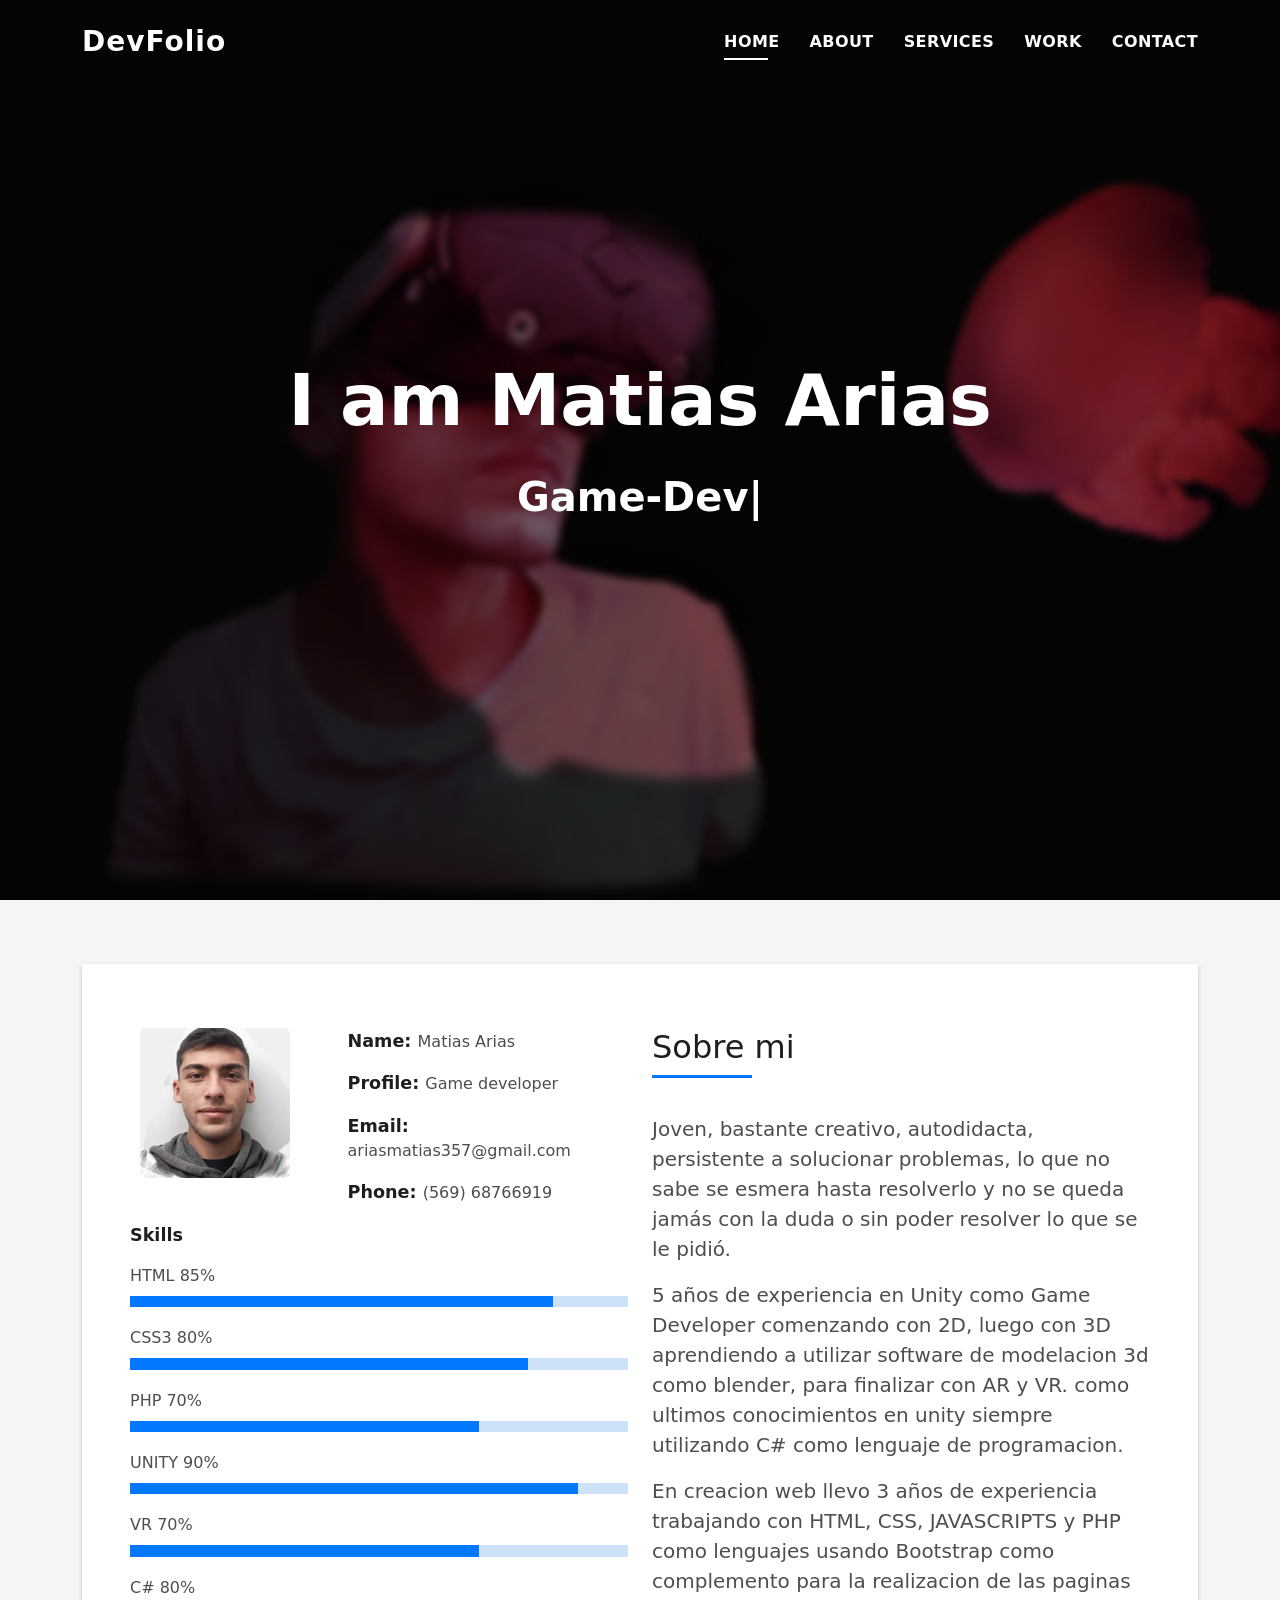
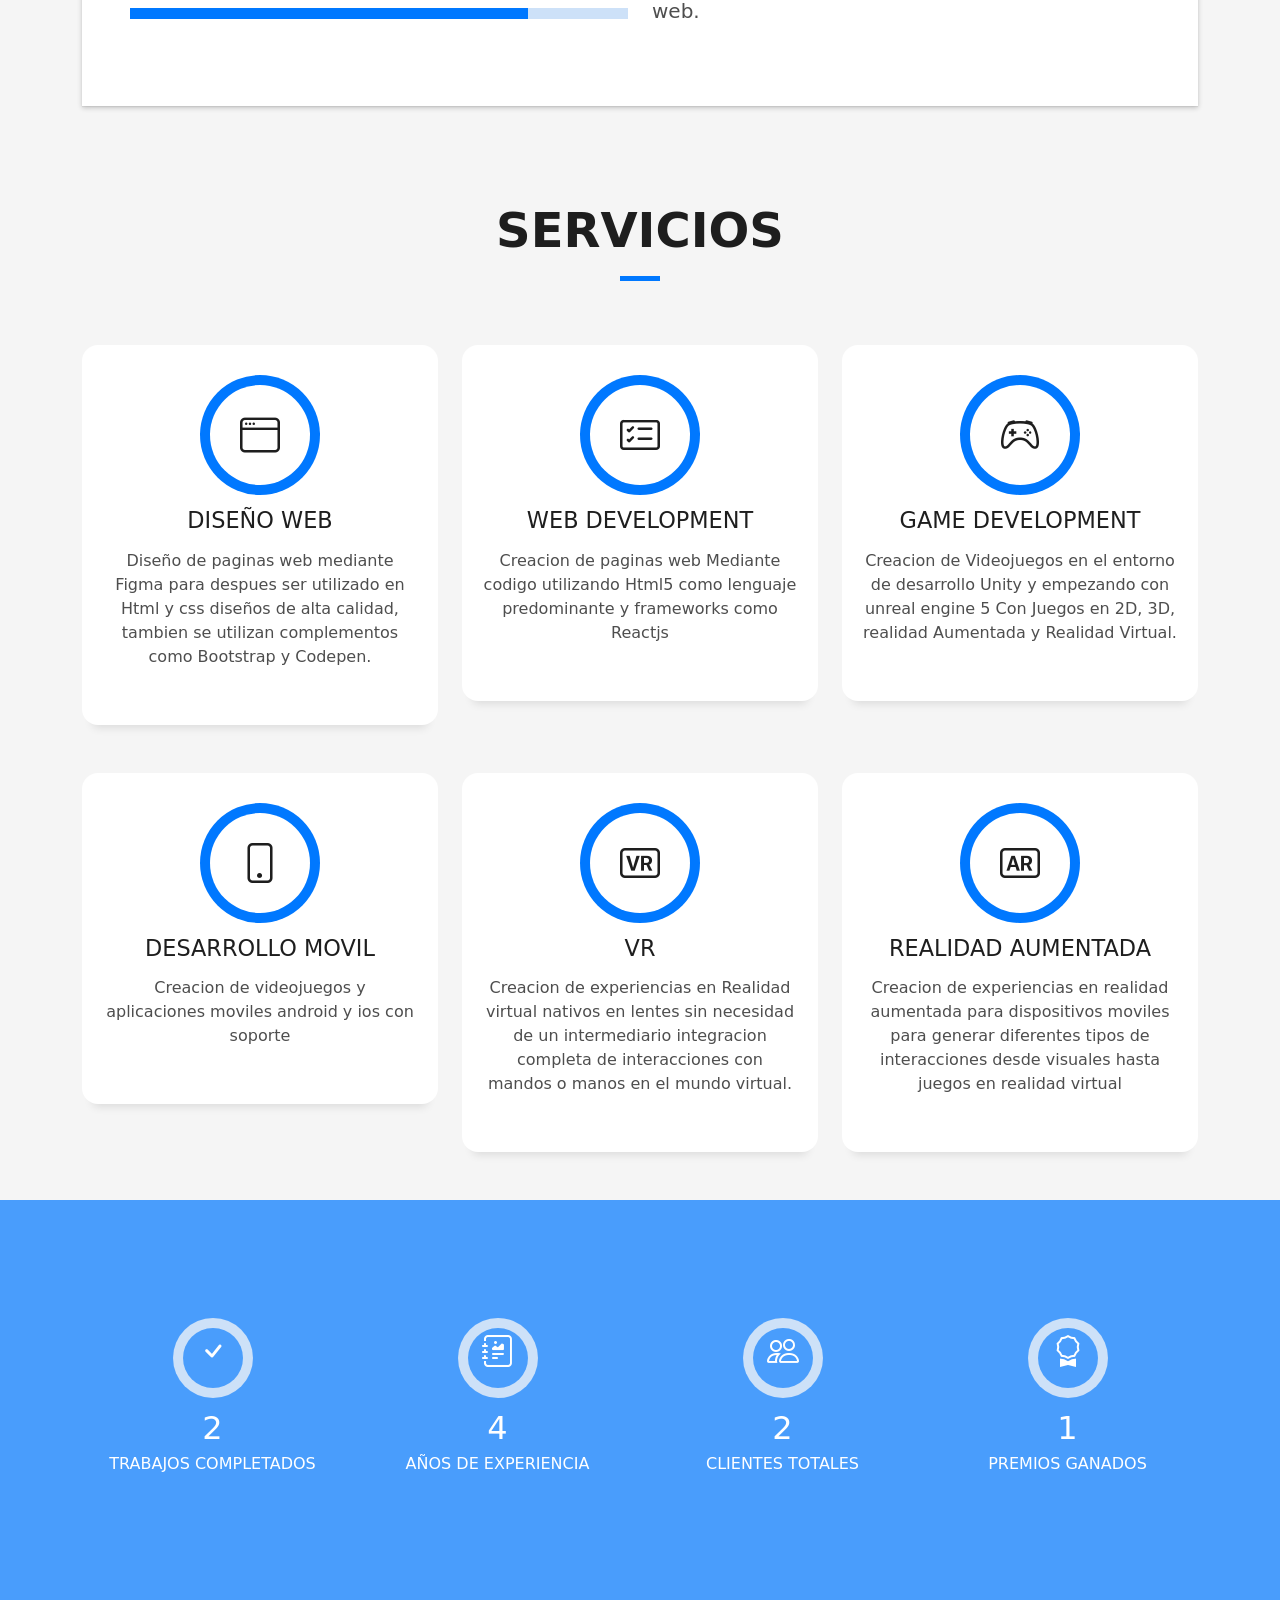
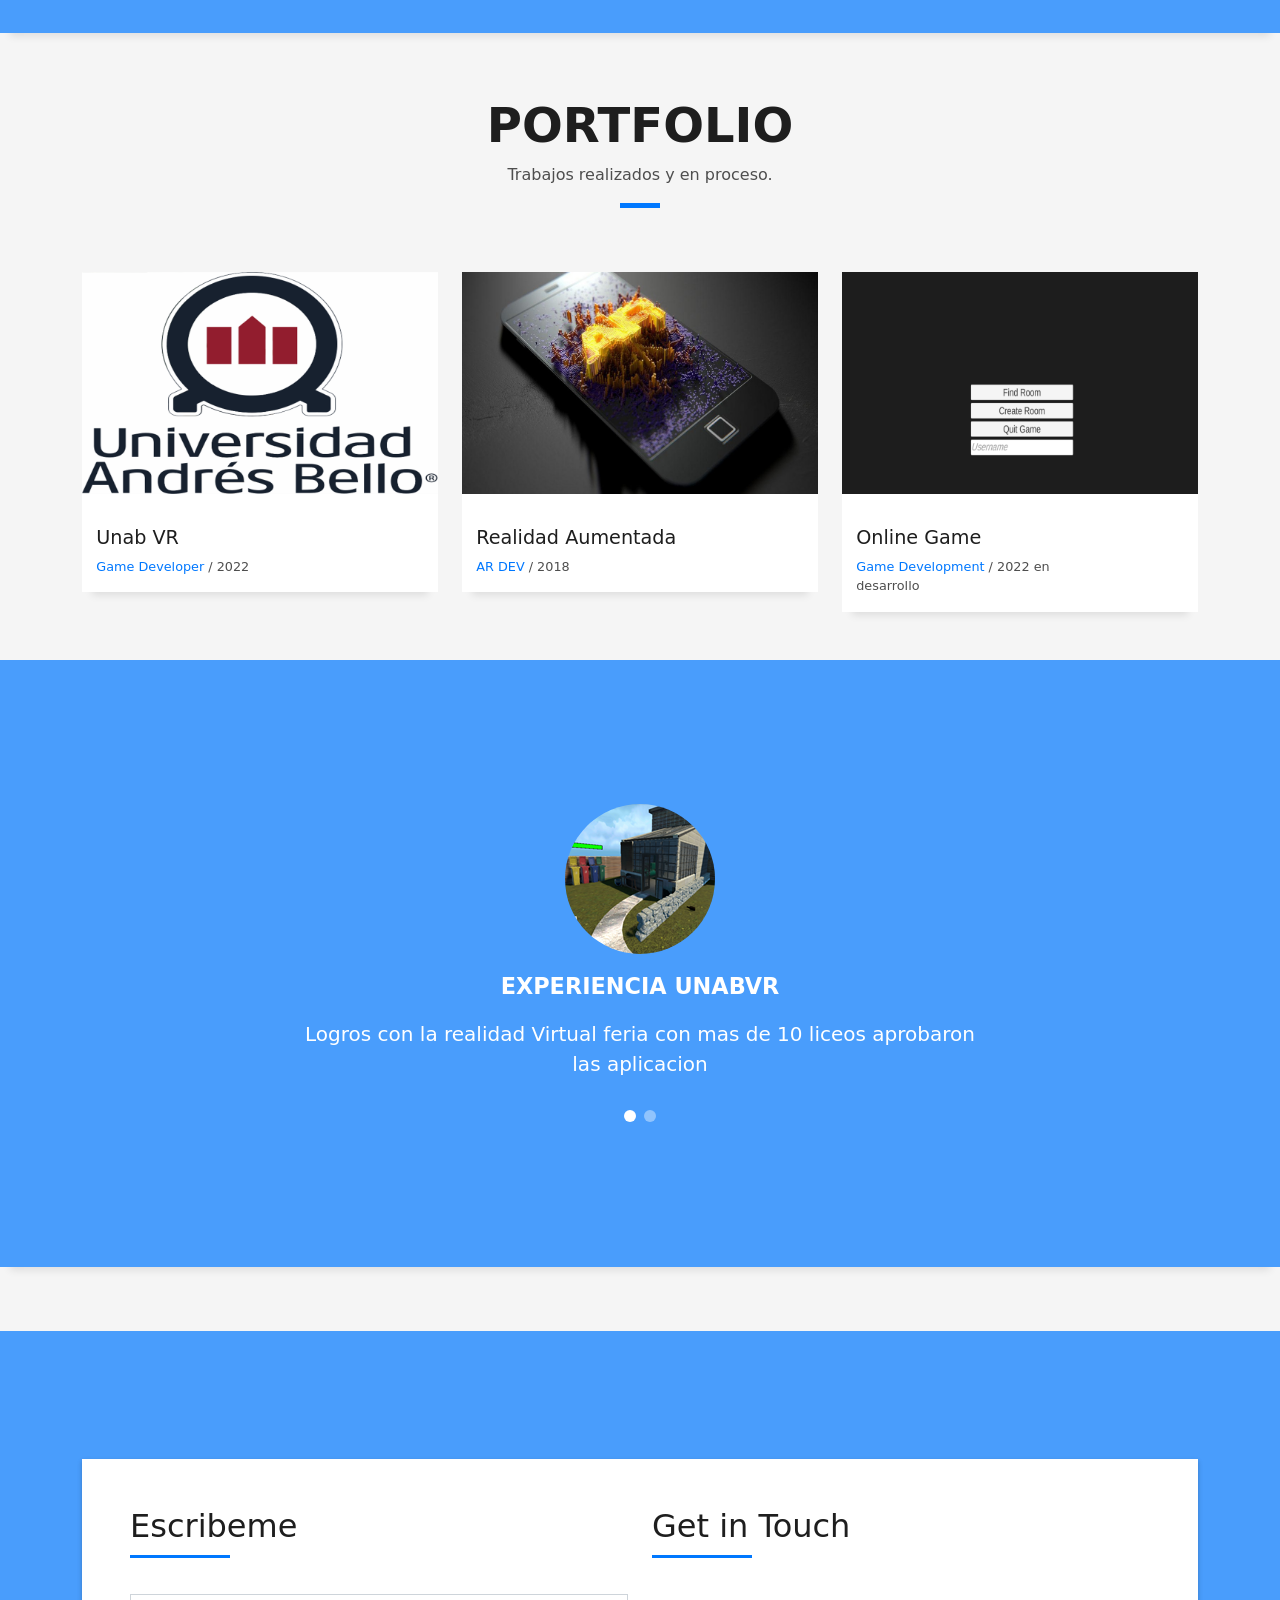
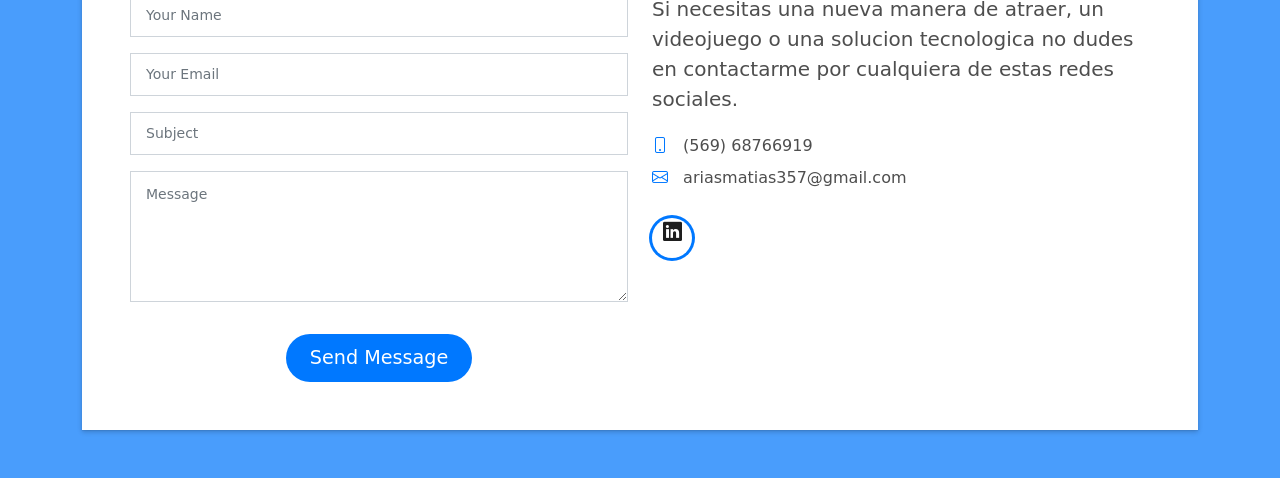
<file: index.html>
<!DOCTYPE html>
<html lang="en">

<head>
  <meta charset="utf-8">
  <meta content="width=device-width, initial-scale=1.0" name="viewport">

  <title>Matias Arias portafolio</title>
  <meta content="" name="description">
  <meta content="" name="keywords">

  <!-- Favicons -->
  <link href="assets/img/aumentada.png" rel="icon">
  <link href="assets/img/" rel="apple-touch-icon">

  <!-- Vendor CSS Files -->
  <link href="assets/vendor/bootstrap/css/bootstrap.min.css" rel="stylesheet">
  <link href="assets/vendor/bootstrap-icons/bootstrap-icons.css" rel="stylesheet">
  <link href="assets/vendor/glightbox/css/glightbox.min.css" rel="stylesheet">
  <link href="assets/vendor/swiper/swiper-bundle.min.css" rel="stylesheet">

  <!-- Template Main CSS File -->
  <link href="assets/css/style.css" rel="stylesheet">


</head>

<body>

  <!-- ======= Header ======= -->
  <header id="header" class="fixed-top">
    <div class="container d-flex align-items-center justify-content-between">

      <h1 class="logo"><a href="index.html">DevFolio</a></h1>
      <!-- Uncomment below if you prefer to use an image logo -->
      <!-- <a href="index.html" class="logo"><img src="assets/img/logo.png" alt="" class="img-fluid"></a>-->

      <nav id="navbar" class="navbar">
        <ul>
          <li><a class="nav-link scrollto active" href="#hero">Home</a></li>
          <li><a class="nav-link scrollto" href="#about">About</a></li>
          <li><a class="nav-link scrollto" href="#services">Services</a></li>
          <li><a class="nav-link scrollto " href="#work">Work</a></li>
          <li><a class="nav-link scrollto" href="#contact">Contact</a></li>
        </ul>
        <i class="bi bi-list mobile-nav-toggle"></i>
      </nav><!-- .navbar -->

    </div>
  </header><!-- End Header -->

  <!-- ======= Hero Section ======= -->
  <div id="hero" class="hero route bg-image" style="background-image: url(assets/img/Fondo.jpg)">
    <div class="overlay-itro"></div>
    <div class="hero-content display-table">
      <div class="table-cell">
        <div class="container">
          <!--<p class="display-6 color-d">Hello, world!</p>-->
          <h1 class="hero-title mb-4">I am Matias Arias</h1>
          <p class="hero-subtitle"><span class="typed" data-typed-items="Game-Dev, Freelancer, Web-Desing, VR-Dev"></span></p>
          <!-- <p class="pt-3"><a class="btn btn-primary btn js-scroll px-4" href="#about" role="button">Learn More</a></p> -->
        </div>
      </div>
    </div>
  </div><!-- End Hero Section -->

  <main id="main">

    <!-- ======= About Section ======= -->
    <section id="about" class="about-mf sect-pt4 route">
      <div class="container">
        <div class="row">
          <div class="col-sm-12">
            <div class="box-shadow-full">
              <div class="row">
                <div class="col-md-6">
                  <div class="row">
                    <div class="col-sm-6 col-md-5">
                      <div class="about-img">
                        <img src="assets/img/imagen.png" class="img-fluid rounded b-shadow-a" alt="">
                      </div>
                    </div>
                    <div class="col-sm-6 col-md-7">
                      <div class="about-info">
                        <p><span class="title-s">Name: </span> <span>Matias Arias</span></p>
                        <p><span class="title-s">Profile: </span> <span>Game developer</span></p>
                        <p><span class="title-s">Email: </span> <span>ariasmatias357@gmail.com</span></p>
                        <p><span class="title-s">Phone: </span> <span>(569) 68766919</span></p>
                      </div>
                    </div>
                  </div>
                  <div class="skill-mf">
                    <p class="title-s">Skills</p>
                    <span>HTML</span> <span class="pull-right">85%</span>
                    <div class="progress">
                      <div class="progress-bar" role="progressbar" style="width: 85%;" aria-valuenow="85" aria-valuemin="0" aria-valuemax="100"></div>
                    </div>
                    <span>CSS3</span> <span class="pull-right">80%</span>
                    <div class="progress">
                      <div class="progress-bar" role="progressbar" style="width: 80%" aria-valuenow="75" aria-valuemin="0" aria-valuemax="100"></div>
                    </div>
                    <span>PHP</span> <span class="pull-right">70%</span>
                    <div class="progress">
                      <div class="progress-bar" role="progressbar" style="width: 70%" aria-valuenow="50" aria-valuemin="0" aria-valuemax="100"></div>
                    </div>
                    <span>UNITY</span> <span class="pull-right">90%</span>
                    <div class="progress">
                      <div class="progress-bar" role="progressbar" style="width: 90%" aria-valuenow="90" aria-valuemin="0" aria-valuemax="100"></div>
                    </div>
                    <span>VR</span> <span class="pull-right">70%</span>
                    <div class="progress">
                      <div class="progress-bar" role="progressbar" style="width: 70%" aria-valuenow="90" aria-valuemin="0" aria-valuemax="100"></div>
                    </div>
                    <span>C#</span> <span class="pull-right">80%</span>
                    <div class="progress">
                      <div class="progress-bar" role="progressbar" style="width: 80%" aria-valuenow="90" aria-valuemin="0" aria-valuemax="100"></div>
                    </div>
                  </div>
                </div>
                <div class="col-md-6">
                  <div class="about-me pt-4 pt-md-0">
                    <div class="title-box-2">
                      <h5 class="title-left">
                        Sobre mi
                      </h5>
                    </div>
                    <p class="lead">
                      Joven, bastante creativo, autodidacta, persistente a solucionar problemas, 
                      lo que no sabe se esmera hasta resolverlo y no se queda jamás con la duda o 
                      sin poder resolver lo que se le pidió.
                    </p>
                    <p class="lead">
                      5 años de experiencia en Unity como Game Developer comenzando con 2D, luego con 3D aprendiendo a utilizar
                      software de modelacion 3d como blender, para finalizar con AR y VR. como ultimos conocimientos en unity siempre utilizando C# como lenguaje 
                      de programacion.
                    </p>
                    <p class="lead">
                      En creacion web llevo 3 años de experiencia trabajando con HTML, CSS, JAVASCRIPTS y PHP como lenguajes 
                      usando Bootstrap como complemento para la realizacion de las paginas web.
                    </p>
                  </div>
                </div>
              </div>
            </div>
          </div>
        </div>
      </div>
    </section><!-- End About Section -->

    <!-- ======= Services Section ======= -->
    <section id="services" class="services-mf pt-5 route">
      <div class="container">
        <div class="row">
          <div class="col-sm-12">
            <div class="title-box text-center">
              <h3 class="title-a">
                Servicios
              </h3>
              <p class="subtitle-a">
                
              </p>
              <div class="line-mf"></div>
            </div>
          </div>
        </div>
        <div class="row">
          <div class="col-md-4">
            <div class="service-box">
              <div class="service-ico">
                <span class="ico-circle"><i class="bi bi-window"></i></span>
              </div>
              <div class="service-content">
                <h2 class="s-title">Diseño Web</h2>
                <p class="s-description text-center">
                  Diseño de paginas web mediante Figma para despues ser utilizado en Html y css
                  diseños de alta calidad, tambien se utilizan complementos como Bootstrap y Codepen.
                </p>
              </div>
            </div>
          </div>
          <div class="col-md-4">
            <div class="service-box">
              <div class="service-ico">
                <span class="ico-circle"><i class="bi bi-card-checklist"></i></span>
              </div>
              <div class="service-content">
                <h2 class="s-title">Web Development</h2>
                <p class="s-description text-center">
                  Creacion de paginas web Mediante codigo utilizando Html5 como lenguaje predominante y frameworks como
                  Reactjs 
                </p>
              </div>
            </div>
          </div>
          <div class="col-md-4">
            <div class="service-box">
              <div class="service-ico">
                <span class="ico-circle"><i class="bi bi-controller"></i></span>
              </div>
              <div class="service-content">
                <h2 class="s-title">Game Development</h2>
                <p class="s-description text-center">
                  Creacion de Videojuegos en el entorno de desarrollo Unity y empezando con unreal engine 5
                  Con Juegos en 2D, 3D, realidad Aumentada y Realidad Virtual.
                </p>
              </div>
            </div>
          </div>
          <div class="col-md-4">
            <div class="service-box">
              <div class="service-ico">
                <span class="ico-circle"><i class="bi bi-phone"></i></span>
              </div>
              <div class="service-content">
                <h2 class="s-title">Desarrollo Movil</h2>
                <p class="s-description text-center">
                  Creacion de videojuegos y aplicaciones moviles android y ios con soporte
                </p>
              </div>
            </div>
          </div>
          <div class="col-md-4">
            <div class="service-box">
              <div class="service-ico">
                <span class="ico-circle"><i class="bi bi-badge-vr"></i></span>
              </div>
              <div class="service-content">
                <h2 class="s-title">VR</h2>
                <p class="s-description text-center">
                  Creacion de experiencias en Realidad virtual nativos en lentes sin necesidad de un intermediario
                  integracion completa de interacciones con mandos o manos en el mundo virtual.
                </p>
              </div>
            </div>
          </div>
          <div class="col-md-4">
            <div class="service-box">
              <div class="service-ico">
                <span class="ico-circle"><i class="bi bi-badge-ar"></i></span>
              </div>
              <div class="service-content">
                <h2 class="s-title">Realidad Aumentada</h2>
                <p class="s-description text-center">
                  Creacion de experiencias en realidad aumentada para dispositivos moviles para generar diferentes tipos de interacciones 
                  desde visuales hasta juegos en realidad virtual
                </p>
              </div>
            </div>
          </div>
        </div>
      </div>
    </section><!-- End Services Section -->

    <!-- ======= Counter Section ======= -->
    <div class="section-counter paralax-mf bg-image" style="background-image: url(assets/img/counters-bg.jpg)">
      <div class="overlay-mf"></div>
      <div class="container position-relative">
        <div class="row">
          <div class="col-sm-3 col-lg-3">
            <div class="counter-box counter-box pt-4 pt-md-0">
              <div class="counter-ico">
                <span class="ico-circle"><i class="bi bi-check"></i></span>
              </div>
              <div class="counter-num">
                <p data-purecounter-start="0" data-purecounter-end="3" data-purecounter-duration="1" class="counter purecounter"></p>
                <span class="counter-text">TRABAJOS COMPLETADOS</span>
              </div>
            </div>
          </div>
          <div class="col-sm-3 col-lg-3">
            <div class="counter-box pt-4 pt-md-0">
              <div class="counter-ico">
                <span class="ico-circle"><i class="bi bi-journal-richtext"></i></span>
              </div>
              <div class="counter-num">
                <p data-purecounter-start="0" data-purecounter-end="5" data-purecounter-duration="1" class="counter purecounter"></p>
                <span class="counter-text">AÑOS DE EXPERIENCIA</span>
              </div>
            </div>
          </div>
          <div class="col-sm-3 col-lg-3">
            <div class="counter-box pt-4 pt-md-0">
              <div class="counter-ico">
                <span class="ico-circle"><i class="bi bi-people"></i></span>
              </div>
              <div class="counter-num">
                <p data-purecounter-start="0" data-purecounter-end="2" data-purecounter-duration="1" class="counter purecounter"></p>
                <span class="counter-text">CLIENTES TOTALES</span>
              </div>
            </div>
          </div>
          <div class="col-sm-3 col-lg-3">
            <div class="counter-box pt-4 pt-md-0">
              <div class="counter-ico">
                <span class="ico-circle"><i class="bi bi-award"></i></span>
              </div>
              <div class="counter-num">
                <p data-purecounter-start="0" data-purecounter-end="1" data-purecounter-duration="1" class="counter purecounter"></p>
                <span class="counter-text">PREMIOS GANADOS
                </span>
              </div>
            </div>
          </div>
        </div>
      </div>
    </div><!-- End Counter Section -->

    <!-- ======= Portfolio Section ======= -->
    <section id="work" class="portfolio-mf sect-pt4 route">
      <div class="container">
        <div class="row">
          <div class="col-sm-12">
            <div class="title-box text-center">
              <h3 class="title-a">
                Portfolio
              </h3>
              <p class="subtitle-a">
                Trabajos realizados y en proceso.
              </p>
              <div class="line-mf"></div>
            </div>
          </div>
        </div>
        <div class="row">
          <div class="col-md-4">
            <div class="work-box">
              <a href="assets/img/UNABVR.png" data-gallery="portfolioGallery" class="portfolio-lightbox">
                <div class="work-img">
                  <img src="assets/img/UNABVR.png" alt="" class="img-fluid">
                </div>
              </a>
              <div class="work-content">
                <div class="row">
                  <div class="col-sm-8">
                    <h2 class="w-title">Unab VR</h2>
                    <div class="w-more">
                      <span class="w-ctegory">Game Developer</span> / <span class="w-date">2022</span>
                    </div>
                  </div>
                  <div class="col-sm-4">
                    <div class="w-like">
                      
                    </div>
                  </div>
                </div>
              </div>
            </div>
          </div>
          <div class="col-md-4">
            <div class="work-box">
              <a href="assets/img/aumentada.png" data-gallery="portfolioGallery" class="portfolio-lightbox">
                <div class="work-img">
                  <img src="assets/img/aumentada.png" alt="" class="img-fluid">
                </div>
              </a>
              <div class="work-content">
                <div class="row">
                  <div class="col-sm-8">
                    <h2 class="w-title">Realidad Aumentada</h2>
                    <div class="w-more">
                      <span class="w-ctegory">AR DEV</span> / <span class="w-date">2018</span>
                    </div>
                  </div>
                  <div class="col-sm-4">
                    <div class="w-like">
                      
                    </div>
                  </div>
                </div>
              </div>
            </div>
          </div>
          <div class="col-md-4">
            <div class="work-box">
              <a href="assets/img/Online.png" data-gallery="portfolioGallery" class="portfolio-lightbox">
                <div class="work-img">
                  <img src="assets/img/Online.png" alt="" class="img-fluid">
                </div>
              </a>
              <div class="work-content">
                <div class="row">
                  <div class="col-sm-8">
                    <h2 class="w-title">Online Game</h2>
                    <div class="w-more">
                      <span class="w-ctegory">Game Development</span> / <span class="w-date">2022 en desarrollo</span>
                    </div>
                  </div>
                  <div class="col-sm-4">
                    <div class="w-like">
                      
                    </div>
                  </div>
                </div>
              </div>
            </div>
          </div>
        </div>
      </div>
    </section><!-- End Portfolio Section -->

    <!-- ======= Testimonials Section ======= -->
    <div class="testimonials paralax-mf bg-image" style="background-image: url(assets/img/overlay-bg.jpg)">
      <div class="overlay-mf"></div>
      <div class="container">
        <div class="row">
          <div class="col-md-12">

            <div class="testimonials-slider swiper" data-aos="fade-up" data-aos-delay="100">
              <div class="swiper-wrapper">

                <div class="swiper-slide">
                  <div class="testimonial-box">
                    <div class="author-test">
                      <img src="assets/img/ambiental2.png" alt="" class="rounded-circle b-shadow-a">
                      <span class="author">Experiencia UNABVR</span>
                    </div>
                    <div class="content-test">
                      <p class="description lead">
                        Logros con la realidad Virtual feria con mas de 10 liceos aprobaron las aplicacion
                      </p>
                    </div>
                  </div>
                </div><!-- End testimonial item -->

                <div class="swiper-slide">
                  <div class="testimonial-box">
                    <div class="author-test">
                      <img src="assets/img/Online2.png" alt="" class="rounded-circle b-shadow-a">
                      <span class="author">Proyecto Online</span>
                    </div>
                    <div class="content-test">
                      <p class="description lead">
                        El segundo proyecto mas grande que tengo a dia de hoy consta de un juego online desarrollado de manera INDIE
                      </p>
                    </div>
                  </div>
                </div><!-- End testimonial item -->
              </div>
              <div class="swiper-pagination"></div>
            </div>

            <!-- <div id="testimonial-mf" class="owl-carousel owl-theme">
          
        </div> -->
          </div>
        </div>
      </div>
    </div><!-- End Testimonials Section -->


    <!-- ======= Contact Section ======= -->
    <section id="contact" class="paralax-mf footer-paralax bg-image sect-mt4 route" style="background-image: url(assets/img/overlay-bg.jpg)">
      <div class="overlay-mf"></div>
      <div class="container">
        <div class="row">
          <div class="col-sm-12">
            <div class="contact-mf">
              <div id="contact" class="box-shadow-full">
                <div class="row">
                  <div class="col-md-6">
                    <div class="title-box-2">
                      <h5 class="title-left">
                        Escribeme
                      </h5>
                    </div>
                    <div>
                      <form action="forms/contact.php" method="post" role="form" class="php-email-form">
                        <div class="row">
                          <div class="col-md-12 mb-3">
                            <div class="form-group">
                              <input type="text" name="name" class="form-control" id="name" placeholder="Your Name" required>
                            </div>
                          </div>
                          <div class="col-md-12 mb-3">
                            <div class="form-group">
                              <input type="email" class="form-control" name="email" id="email" placeholder="Your Email" required>
                            </div>
                          </div>
                          <div class="col-md-12 mb-3">
                            <div class="form-group">
                              <input type="text" class="form-control" name="subject" id="subject" placeholder="Subject" required>
                            </div>
                          </div>
                          <div class="col-md-12">
                            <div class="form-group">
                              <textarea class="form-control" name="message" rows="5" placeholder="Message" required></textarea>
                            </div>
                          </div>
                          <div class="col-md-12 text-center my-3">
                            <div class="loading">Loading</div>
                            <div class="error-message"></div>
                            <div class="sent-message">Your message has been sent. Thank you!</div>
                          </div>
                          <div class="col-md-12 text-center">
                            <button type="submit" class="button button-a button-big button-rouded">Send Message</button>
                          </div>
                        </div>
                      </form>
                    </div>
                  </div>
                  <div class="col-md-6">
                    <div class="title-box-2 pt-4 pt-md-0">
                      <h5 class="title-left">
                        Get in Touch
                      </h5>
                    </div>
                    <div class="more-info">
                      <p class="lead">
                        Si necesitas una nueva manera de atraer, un videojuego o una solucion tecnologica no dudes en contactarme
                        por cualquiera de estas redes sociales.
                      </p>
                      <ul class="list-ico">
                        <li><span class="bi bi-phone"></span> (569) 68766919</li>
                        <li><span class="bi bi-envelope"></span> ariasmatias357@gmail.com</li>
                      </ul>
                    </div>
                    <div class="socials">
                      <ul>
                        <li><a href="http://www.linkedin.com/in/matias-arias-593b531b8"><span class="ico-circle"><i class="bi bi-linkedin"></i></span></a></li>
                      </ul>
                    </div>
                  </div>
                </div>
              </div>
            </div>
          </div>
        </div>
      </div>
    </section><!-- End Contact Section -->

  </main><!-- End #main -->


  <div id="preloader"></div>
  <a href="#" class="back-to-top d-flex align-items-center justify-content-center"><i class="bi bi-arrow-up-short"></i></a>

  <!-- Vendor JS Files -->
  <script src="assets/vendor/purecounter/purecounter_vanilla.js"></script>
  <script src="assets/vendor/bootstrap/js/bootstrap.bundle.min.js"></script>
  <script src="assets/vendor/glightbox/js/glightbox.min.js"></script>
  <script src="assets/vendor/swiper/swiper-bundle.min.js"></script>
  <script src="assets/vendor/typed.js/typed.min.js"></script>
  <script src="assets/vendor/php-email-form/validate.js"></script>

  <!-- Template Main JS File -->
  <script src="assets/js/main.js"></script>

</body>

</html>
</file>
<file: assets/css/style.css>
/**
* Template Name: DevFolio - v4.9.1
* Template URL: https://bootstrapmade.com/devfolio-bootstrap-portfolio-html-template/
* Author: BootstrapMade.com
* License: https://bootstrapmade.com/license/
*/

/*--------------------------------------------------------------
# General
--------------------------------------------------------------*/
body {
  background-color: #f5f5f5;
  color: #4e4e4e;
}

h1,
h2,
h3,
h4,
h5,
h6 {
  color: #1e1e1e;
}

a {
  color: #1e1e1e;
  text-decoration: none;
  transition: all 0.5s ease-in-out;
}

a:hover {
  color: #0078ff;
  text-decoration: none;
  transition: all 0.5s ease-in-out;
}

.p-r {
  position: relative;
}

.color-a {
  text-decoration: none;
  color: #0078ff;
}

.color-d {
  color: #f5f5f5;
}

.color-text-a {
  text-decoration: none;
  color: #4e4e4e;
}

.box-shadow,
.card-blog,
.work-box,
.service-box,
.paralax-mf {
  box-shadow: 0 13px 8px -10px rgba(0, 0, 0, 0.1);
}

.box-shadow-a,
.button:hover {
  text-decoration: none;
  box-shadow: 0 0 0 4px #cde1f8;
}

.display-5 {
  font-size: 2.5rem;
  font-weight: 300;
  line-height: 1.1;
}

.display-6 {
  font-size: 2rem;
  font-weight: 300;
  line-height: 1.1;
}

.avatar {
  width: 32px;
  height: 32px;
  margin-right: 4px;
  overflow: hidden;
}

.bg-image {
  background-repeat: no-repeat;
  background-attachment: fixed;
  background-size: cover;
  background-position: center center;
}

@media (max-width: 1024px) {
  .bg-image {
    background-attachment: scroll;
  }
}

.overlay-mf {
  background-color: #0078ff;
}

.overlay-mf {
  position: absolute;
  top: 0;
  left: 0px;
  padding: 0;
  height: 100%;
  width: 100%;
  opacity: 0.7;
}

.paralax-mf {
  position: relative;
  padding: 8rem 0;
}

.display-table {
  width: 100%;
  height: 100%;
  display: table;
}

.table-cell {
  display: table-cell;
  vertical-align: middle;
}

/*--/ Sections /--*/
.sect-4 {
  padding: 4rem 0;
}

.sect-pt4 {
  padding-top: 4rem;
}

.sect-mt4 {
  margin-top: 4rem;
}

/*--/ Title s /--*/
.title-s {
  font-weight: 600;
  color: #1e1e1e;
  font-size: 1.1rem;
}

/*--/ Title A /--*/
.title-box {
  margin-bottom: 4rem;
}

.title-a {
  text-decoration: none;
  font-size: 3rem;
  font-weight: bold;
  text-transform: uppercase;
}

.subtitle-a {
  text-decoration: none;
  color: #4e4e4e;
}

.line-mf {
  width: 40px;
  height: 5px;
  background-color: #0078ff;
  margin: 0 auto;
}

/*--/ Title Left /--*/
.title-box-2 {
  margin-bottom: 3rem;
}

.title-left {
  font-size: 2rem;
  position: relative;
}

.title-left:before {
  content: "";
  position: absolute;
  height: 3px;
  background-color: #0078ff;
  width: 100px;
  bottom: -12px;
}

/*------/ Box /------*/
.box-pl2 {
  padding-left: 2rem;
}

.box-shadow-full {
  padding: 3rem 1.25rem;
  position: relative;
  background-color: #fff;
  margin-bottom: 3rem;
  z-index: 2;
  box-shadow: 0 1px 1px 0 rgba(0, 0, 0, 0.06), 0 2px 5px 0 rgba(0, 0, 0, 0.2);
}

@media (min-width: 768px) {
  .box-shadow-full {
    padding: 3rem;
  }
}

/*------/ Socials /------*/
.socials {
  padding: 1.5rem 0;
}

.socials ul li {
  display: inline-block;
}

.socials .ico-circle {
  height: 40px;
  width: 40px;
  font-size: 1.2rem;
  border-radius: 50%;
  line-height: 1.6;
  margin: 0 15px 0 0;
  box-shadow: 0 0 0 3px #0078ff;
  transition: all 500ms ease;
}

.socials .ico-circle:hover {
  background-color: #0078ff;
  color: #fff;
  box-shadow: 0 0 0 3px #cde1f8;
  transition: all 500ms ease;
}

/*------/ Ul resect /------*/
.ul-resect,
.widget-tags ul,
.widget-sidebar .list-sidebar,
.box-comments .list-comments,
.blog-wrapper .post-meta ul,
.list-ico,
.socials ul {
  list-style: none;
  padding-left: 0;
  margin-bottom: 0;
}

.list-ico {
  line-height: 2;
}

.list-ico span {
  color: #0078ff;
  margin-right: 10px;
}

/*------/ Ico Circle /------*/
.ico-circle {
  height: 100px;
  width: 100px;
  font-size: 2rem;
  border-radius: 50%;
  line-height: 1.55;
  margin: 0 auto;
  text-align: center;
  box-shadow: 0 0 0 10px #0078ff;
  display: block;
}

/*------/ Owl Carousel /------*/
.owl-theme .owl-dots {
  text-align: center;
  margin-top: 18px;
}

.owl-theme .owl-dots .owl-dot {
  display: inline-block;
}

.owl-theme .owl-dots .owl-dot span {
  width: 18px;
  height: 7px;
  margin: 5px 5px;
  background: #cde1f8;
  border: 0px solid #cde1f8;
  display: block;
  transition: all 0.6s ease-in-out;
  cursor: pointer;
}

.owl-theme .owl-dots .owl-dot:hover span {
  background-color: #cde1f8;
}

.owl-theme .owl-dots .owl-dot.active span {
  background-color: #1B1B1B;
  width: 25px;
}

/*--/ Scrolltop s /--*/
.scrolltop-mf {
  position: relative;
  display: none;
}

.scrolltop-mf span {
  z-index: 999;
  position: fixed;
  width: 42px;
  height: 42px;
  background-color: #0078ff;
  opacity: 0.7;
  font-size: 1.6rem;
  line-height: 1.5;
  text-align: center;
  color: #fff;
  top: auto;
  left: auto;
  right: 30px;
  bottom: 50px;
  cursor: pointer;
  border-radius: 50%;
}

/*--------------------------------------------------------------
# Back to top button
--------------------------------------------------------------*/
.back-to-top {
  position: fixed;
  visibility: hidden;
  opacity: 0;
  right: 15px;
  bottom: 15px;
  z-index: 996;
  background: #0078ff;
  width: 40px;
  height: 40px;
  border-radius: 50px;
  transition: all 0.4s;
}

.back-to-top i {
  font-size: 28px;
  color: #fff;
  line-height: 0;
}

.back-to-top:hover {
  background: #298eff;
  color: #fff;
}

.back-to-top.active {
  visibility: visible;
  opacity: 1;
}

/*------/ Prelaoder /------*/
#preloader {
  position: fixed;
  top: 0;
  left: 0;
  right: 0;
  bottom: 0;
  z-index: 9999;
  overflow: hidden;
  background: #fff;
}

#preloader:before {
  content: "";
  position: fixed;
  top: calc(50% - 30px);
  left: calc(50% - 30px);
  border: 6px solid #f2f2f2;
  border-top: 6px solid #0078ff;
  border-radius: 50%;
  width: 60px;
  height: 60px;
  -webkit-animation: animate-preloader 1s linear infinite;
  animation: animate-preloader 1s linear infinite;
}

@-webkit-keyframes animate-preloader {
  0% {
    transform: rotate(0deg);
  }

  100% {
    transform: rotate(360deg);
  }
}

@keyframes animate-preloader {
  0% {
    transform: rotate(0deg);
  }

  100% {
    transform: rotate(360deg);
  }
}

/*------/ Button /------*/
.button {
  display: inline-block;
  padding: 0.3rem 0.6rem;
  text-align: center;
  vertical-align: middle;
  -webkit-user-select: none;
  -moz-user-select: none;
  user-select: none;
  font-size: 1rem;
  border-radius: 0.3rem;
  border: 1px solid transparent;
  transition: all 500ms ease;
  cursor: pointer;
}

.button:focus {
  outline: 0;
}

.button:hover {
  background-color: #0062d3;
  color: #fff;
  transition: all 500ms ease;
}

.button-a {
  text-decoration: none;
  background-color: #0078ff;
  color: #fff;
  border-color: #cde1f8;
}

.button-big {
  padding: 0.9rem 2.3rem;
  font-size: 1.2rem;
}

.button-rouded {
  border-radius: 5rem;
}

.btn-lg {
  padding: 0.5rem 1rem;
  font-size: 1.25rem;
  line-height: 1.5;
  border-radius: 0.3rem;
}

/*--------------------------------------------------------------
# Header
--------------------------------------------------------------*/
#header {
  transition: all 0.5s;
  z-index: 997;
  padding: 20px 0;
}

#header .logo {
  font-size: 28px;
  margin: 0;
  padding: 0;
  font-weight: 600;
  letter-spacing: 1px;
}

#header .logo a {
  color: #fff;
}

#header .logo img {
  max-height: 40px;
}

#header.header-scrolled {
  background: rgba(0, 0, 0, 0.9);
  padding: 12px 0;
}

/*--------------------------------------------------------------
# Navigation Menu
--------------------------------------------------------------*/
/**
* Desktop Navigation 
*/
.navbar {
  padding: 0;
}

.navbar ul {
  margin: 0;
  padding: 0;
  display: flex;
  list-style: none;
  align-items: center;
}

.navbar li {
  position: relative;
}

.navbar>ul>li {
  white-space: nowrap;
  padding: 10px 0 10px 30px;
}

.navbar a,
.navbar a:focus {
  display: flex;
  align-items: center;
  justify-content: space-between;
  color: #fff;
  font-size: 16px;
  font-weight: 600;
  padding: 0;
  white-space: nowrap;
  transition: 0.3s;
  letter-spacing: 0.4px;
  position: relative;
  text-transform: uppercase;
}

.navbar a i,
.navbar a:focus i {
  font-size: 12px;
  line-height: 0;
  margin-left: 5px;
}

.navbar>ul>li>a:before {
  content: "";
  position: absolute;
  width: 100%;
  height: 2px;
  bottom: -6px;
  left: 0;
  width: 0;
  background-color: #fff;
  visibility: hidden;
  transition: all 0.3s ease-in-out 0s;
}

.navbar a:hover:before,
.navbar li:hover>a:before,
.navbar .active:before {
  visibility: visible;
  width: 80%;
}

.navbar a:hover,
.navbar .active,
.navbar .active:focus,
.navbar li:hover>a {
  color: #fff;
}

.navbar .dropdown ul {
  display: block;
  position: absolute;
  left: 30px;
  top: calc(100% + 30px);
  margin: 0;
  padding: 10px 0;
  z-index: 99;
  opacity: 0;
  visibility: hidden;
  background: #fff;
  box-shadow: 0px 0px 30px rgba(127, 137, 161, 0.25);
  transition: 0.3s;
}

.navbar .dropdown ul li {
  min-width: 200px;
}

.navbar .dropdown ul a {
  padding: 10px 20px;
  font-size: 14px;
  text-transform: none;
  color: #4e4e4e;
}

.navbar .dropdown ul a i {
  font-size: 12px;
}

.navbar .dropdown ul a:hover,
.navbar .dropdown ul .active:hover,
.navbar .dropdown ul li:hover>a {
  color: #0078ff;
}

.navbar .dropdown:hover>ul {
  opacity: 1;
  top: 100%;
  visibility: visible;
}

.navbar .dropdown .dropdown ul {
  top: 0;
  left: calc(100% - 30px);
  visibility: hidden;
}

.navbar .dropdown .dropdown:hover>ul {
  opacity: 1;
  top: 0;
  left: 100%;
  visibility: visible;
}

@media (max-width: 1366px) {
  .navbar .dropdown .dropdown ul {
    left: -90%;
  }

  .navbar .dropdown .dropdown:hover>ul {
    left: -100%;
  }
}

/**
* Mobile Navigation 
*/
.mobile-nav-toggle {
  color: #fff;
  font-size: 28px;
  cursor: pointer;
  display: none;
  line-height: 0;
  transition: 0.5s;
}

@media (max-width: 991px) {
  .mobile-nav-toggle {
    display: block;
  }

  .navbar ul {
    display: none;
  }
}

.navbar-mobile {
  position: fixed;
  overflow: hidden;
  top: 0;
  right: 0;
  left: 0;
  bottom: 0;
  background: rgba(78, 78, 78, 0.9);
  transition: 0.3s;
  z-index: 999;
}

.navbar-mobile .mobile-nav-toggle {
  position: absolute;
  top: 15px;
  right: 15px;
}

.navbar-mobile ul {
  display: block;
  position: absolute;
  top: 55px;
  right: 15px;
  bottom: 15px;
  left: 15px;
  padding: 10px 0;
  background-color: #fff;
  overflow-y: auto;
  transition: 0.3s;
}

.navbar-mobile>ul>li {
  padding: 0;
}

.navbar-mobile a:hover:before,
.navbar-mobile li:hover>a:before,
.navbar-mobile .active:before {
  visibility: hidden;
}

.navbar-mobile a,
.navbar-mobile a:focus {
  padding: 10px 20px;
  font-size: 15px;
  color: #4e4e4e;
}

.navbar-mobile a:hover,
.navbar-mobile .active,
.navbar-mobile li:hover>a {
  color: #0078ff;
}

.navbar-mobile .getstarted,
.navbar-mobile .getstarted:focus {
  margin: 15px;
}

.navbar-mobile .dropdown ul {
  position: static;
  display: none;
  margin: 10px 20px;
  padding: 10px 0;
  z-index: 99;
  opacity: 1;
  visibility: visible;
  background: #fff;
  box-shadow: 0px 0px 30px rgba(127, 137, 161, 0.25);
}

.navbar-mobile .dropdown ul li {
  min-width: 200px;
}

.navbar-mobile .dropdown ul a {
  padding: 10px 20px;
}

.navbar-mobile .dropdown ul a i {
  font-size: 12px;
}

.navbar-mobile .dropdown ul a:hover,
.navbar-mobile .dropdown ul .active:hover,
.navbar-mobile .dropdown ul li:hover>a {
  color: #0078ff;
}

.navbar-mobile .dropdown>.dropdown-active {
  display: block;
}

/*--------------------------------------------------------------
# Hero Section
--------------------------------------------------------------*/
.hero {
  height: 100vh;
  position: relative;
  color: #fff;
}

.hero .hero-content {
  text-align: center;
  position: absolute;
}

.hero .overlay-itro {
  background-color: rgba(0, 0, 0, 0.6);
  position: absolute;
  top: 0;
  left: 0px;
  padding: 0;
  height: 100%;
  width: 100%;
  opacity: 0.9;
}

.hero .hero-title {
  color: #fff;
  font-weight: 600;
  font-size: 3rem;
}

@media (min-width: 768px) {
  .hero .hero-title {
    font-size: 4.5rem;
  }
}

.hero .hero-subtitle {
  font-size: 1.5rem;
  font-weight: 600;
}

@media (min-width: 768px) {
  .hero .hero-subtitle {
    font-size: 2.5rem;
  }
}

.hero .text-slider-items {
  display: none;
}

.hero-single {
  height: 350px;
}

.hero-single .hero-content {
  margin-top: 30px;
}

.hero-single .hero-title {
  text-transform: uppercase;
  font-size: 3rem;
}

@media (min-width: 768px) {
  .hero-single .hero-title {
    font-size: 3.5rem;
  }
}

.hero-single .breadcrumb {
  background-color: transparent;
  color: #0078ff;
}

.hero-single .breadcrumb .breadcrumb-item:before {
  color: #cde1f8;
}

.hero-single .breadcrumb .breadcrumb-item.active {
  color: #cde1f8;
}

.hero-single .breadcrumb a {
  color: #fff;
}

/*--------------------------------------------------------------
# About
--------------------------------------------------------------*/
.about-mf .box-shadow-full {
  padding-top: 4rem;
  padding-bottom: 4rem;
}

.about-mf .about-img {
  margin-bottom: 2rem;
}

.about-mf .about-img img {
  margin-left: 10px;
}

@media (min-width: 767px) {
  .about-mf .box-pl2 {
    margin-top: 3rem;
    padding-left: 0rem;
  }
}

.skill-mf span {
  color: #4e4e4e;
}

.skill-mf .progress {
  background-color: #cde1f8;
  margin: 0.5rem 0 1.2rem 0;
  border-radius: 0;
  height: 0.7rem;
}

.skill-mf .progress .progress-bar {
  height: 0.7rem;
  background-color: #0078ff;
}

/*--------------------------------------------------------------
# Services
--------------------------------------------------------------*/
.service-box {
  background-color: #fff;
  padding: 2.5rem 1.3rem;
  border-radius: 1rem;
  margin-bottom: 3rem;
  text-align: center;
}

.service-box:hover .ico-circle {
  transition: all 500ms ease;
  color: #fff;
  background-color: #0078ff;
  box-shadow: 0 0 0 10px #cde1f8;
}

.service-box .service-ico {
  margin-bottom: 1rem;
  color: #1e1e1e;
}

.service-box .ico-circle {
  transition: all 500ms ease;
  display: inline-flex;
  align-items: center;
  justify-content: center;
}

.service-box .ico-circle i {
  line-height: 0;
  font-size: 40px;
}

.service-box .s-title {
  font-size: 1.4rem;
  text-transform: uppercase;
  text-align: center;
  padding: 0.4rem 0;
}

.service-box .s-description {
  color: #4e4e4e;
}

/*--------------------------------------------------------------
# Counter
--------------------------------------------------------------*/
.counter-box {
  color: #fff;
  text-align: center;
}

@media (min-width: 577px) {
  .counter-box {
    margin-bottom: 1.8rem;
  }
}

.counter-ico {
  margin-bottom: 1rem;
}

.counter-ico .ico-circle {
  height: 60px;
  width: 60px;
  line-height: 1.5;
  box-shadow: 0 0 0 10px #cde1f8;
}

.counter-num .counter {
  font-size: 2rem;
  margin-bottom: 0;
}

/*--------------------------------------------------------------
# Portfolio
--------------------------------------------------------------*/
.work-box {
  margin-bottom: 3rem;
  -webkit-backface-visibility: hidden;
  backface-visibility: hidden;
  background-color: #fff;
}

.work-box:hover img {
  transform: scale(1.3);
}

.work-img {
  display: block;
  overflow: hidden;
}

.work-img img {
  transition: all 1s;
}

.work-content {
  padding: 2rem 3% 1rem 4%;
}

.work-content .w-more {
  color: #4e4e4e;
  font-size: 0.8rem;
}

.work-content .w-more .w-ctegory {
  color: #0078ff;
}

.work-content .w-like {
  font-size: 2.5rem;
  color: #0078ff;
  float: right;
}

.work-content .w-like a {
  color: #0078ff;
}

.work-content .w-like .num-like {
  font-size: 0.7rem;
}

.w-title {
  font-size: 1.2rem;
}

/*--------------------------------------------------------------
# Portfolio Details
--------------------------------------------------------------*/
.portfolio-details {
  padding-top: 40px;
}

.portfolio-details .portfolio-details-slider img {
  width: 100%;
}

.portfolio-details .portfolio-details-slider .swiper-pagination {
  margin-top: 20px;
  position: relative;
}

.portfolio-details .portfolio-details-slider .swiper-pagination .swiper-pagination-bullet {
  width: 12px;
  height: 12px;
  background-color: #fff;
  opacity: 1;
  border: 1px solid #0078ff;
}

.portfolio-details .portfolio-details-slider .swiper-pagination .swiper-pagination-bullet-active {
  background-color: #0078ff;
}

.portfolio-details .portfolio-info {
  padding: 30px;
  box-shadow: 0px 0 30px rgba(78, 78, 78, 0.08);
}

.portfolio-details .portfolio-info h3 {
  font-size: 22px;
  font-weight: 700;
  margin-bottom: 20px;
  padding-bottom: 20px;
  border-bottom: 1px solid #eee;
}

.portfolio-details .portfolio-info ul {
  list-style: none;
  padding: 0;
  font-size: 15px;
}

.portfolio-details .portfolio-info ul li+li {
  margin-top: 10px;
}

.portfolio-details .portfolio-description {
  padding-top: 30px;
}

.portfolio-details .portfolio-description h2 {
  font-size: 26px;
  font-weight: 700;
  margin-bottom: 20px;
}

.portfolio-details .portfolio-description p {
  padding: 0;
}

/*--------------------------------------------------------------
# Testimonials
--------------------------------------------------------------*/
.testimonial-box {
  color: #fff;
  text-align: center;
}

.testimonial-box .author-test {
  margin-top: 1rem;
}

.testimonial-box .author-test img {
  margin: 0 auto;
}

.testimonial-box .author {
  color: #fff;
  text-transform: uppercase;
  font-weight: 600;
  margin: 1rem 0;
  display: block;
  font-size: 1.4rem;
}

.testimonial-box .comit {
  font-size: 2rem;
  color: #0078ff;
  background-color: #fff;
  width: 52px;
  height: 52px;
  display: block;
  margin: 0 auto;
  border-radius: 50%;
  line-height: 1.6;
}

@media (min-width: 768px) {
  .testimonial-box .description {
    padding: 0 5rem;
  }
}

@media (min-width: 992px) {
  .testimonial-box .description {
    padding: 0 8rem;
  }
}

@media (min-width: 1200px) {
  .testimonial-box .description {
    padding: 0 13rem;
  }
}

.swiper-pagination {
  margin-top: 20px;
  position: relative;
}

.swiper-pagination .swiper-pagination-bullet {
  width: 12px;
  height: 12px;
  background-color: rgba(255, 255, 255, 0.4);
  opacity: 1;
}

.swiper-pagination .swiper-pagination-bullet-active {
  background-color: #fff;
}

/*--------------------------------------------------------------
# Contact
--------------------------------------------------------------*/
.footer-paralax {
  padding: 4rem 0 0 0;
}

.contact-mf {
  margin-top: 4rem;
}

@media (min-width: 767px) {
  .contact-mf .box-pl2 {
    margin-top: 3rem;
    padding-left: 0rem;
  }
}

.php-email-form .error-message {
  display: none;
  color: #fff;
  background: #ed3c0d;
  text-align: center;
  padding: 15px;
  font-weight: 600;
}

.php-email-form .sent-message {
  display: none;
  color: #fff;
  background: #18d26e;
  text-align: center;
  padding: 15px;
  font-weight: 600;
}

.php-email-form .loading {
  display: none;
  background: #fff;
  text-align: center;
  padding: 15px;
}

.php-email-form .loading:before {
  content: "";
  display: inline-block;
  border-radius: 50%;
  width: 24px;
  height: 24px;
  margin: 0 10px -6px 0;
  border: 3px solid #18d26e;
  border-top-color: #eee;
  -webkit-animation: animate-loading 1s linear infinite;
  animation: animate-loading 1s linear infinite;
}

.php-email-form input,
.php-email-form textarea {
  border-radius: 0;
  box-shadow: none;
  font-size: 14px;
}

.php-email-form input:focus,
.php-email-form textarea:focus {
  border-color: #0078ff;
}

.php-email-form input {
  padding: 10px 15px;
}

.php-email-form textarea {
  padding: 12px 15px;
  margin-bottom: 0;
}

.php-email-form button[type=submit] {
  background: #0078ff;
  border: 0;
  padding: 10px 24px;
  color: #fff;
  transition: 0.4s;
}

.php-email-form button[type=submit]:hover {
  background: #3393ff;
}

@-webkit-keyframes animate-loading {
  0% {
    transform: rotate(0deg);
  }

  100% {
    transform: rotate(360deg);
  }
}

@keyframes animate-loading {
  0% {
    transform: rotate(0deg);
  }

  100% {
    transform: rotate(360deg);
  }
}

/*--------------------------------------------------------------
# Blog
--------------------------------------------------------------*/
@media (min-width: 767px) {
  .card-blog {
    margin-bottom: 3rem;
  }
}

.card-blog .card-body {
  position: relative;
}

.card-blog .card-category-box {
  position: absolute;
  text-align: center;
  top: -16px;
  left: 15px;
  right: 15px;
  line-height: 25px;
  overflow: hidden;
}

.card-blog .card-category {
  display: inline-block;
  color: #fff;
  padding: 0 15px 5px;
  overflow: hidden;
  background-color: #0078ff;
  border-radius: 4px;
}

.card-blog .card-category .category {
  color: #fff;
  display: inline-block;
  text-transform: uppercase;
  font-size: 0.7rem;
  letter-spacing: 0.1px;
  margin-bottom: 0;
}

.card-blog .card-title {
  font-size: 1.3rem;
  margin-top: 0.6rem;
}

.card-blog .card-description {
  color: #4e4e4e;
}

.card-blog .post-author {
  display: inline-block;
}

.card-blog .post-date {
  color: #4e4e4e;
  display: inline-block;
  float: right;
}

/*--------------------------------------------------------------
# Blog Single
--------------------------------------------------------------*/
.post-box,
.form-comments,
.box-comments,
.widget-sidebar {
  padding: 2rem;
  background-color: #fff;
  margin-bottom: 3rem;
}

@media (min-width: 768px) {

  .post-box,
  .form-comments,
  .box-comments,
  .widget-sidebar {
    padding: 3rem;
  }
}

.blog-wrapper .article-title {
  font-size: 1.5rem;
}

@media (min-width: 768px) {
  .blog-wrapper .article-title {
    font-size: 1.9rem;
  }
}

.blog-wrapper .post-meta {
  margin: 1rem 0;
}

.blog-wrapper .post-meta ul {
  border-left: 4px solid #0078ff;
  margin-top: 1rem;
}

.blog-wrapper .post-meta ul li {
  display: inline-block;
  margin-left: 15px;
}

.blog-wrapper .post-meta ul a {
  color: #0078ff;
}

.blog-wrapper .post-meta ul span {
  color: #1e1e1e;
}

.blog-wrapper .blockquote {
  border-left: 4px solid #0078ff;
  padding: 18px;
  font-style: italic;
}

/*------/ Comments /------*/
.box-comments .list-comments li {
  padding-bottom: 40px;
}

.box-comments .list-comments .comment-avatar {
  display: table-cell;
  vertical-align: top;
}

.box-comments .list-comments .comment-avatar img {
  width: 80px;
  height: 80px;
}

.box-comments .list-comments .comment-author {
  font-size: 1.3rem;
}

@media (min-width: 768px) {
  .box-comments .list-comments .comment-author {
    font-size: 1.5rem;
  }
}

.box-comments .list-comments .comment-details {
  display: table-cell;
  vertical-align: top;
  padding-left: 25px;
}

.box-comments .list-comments a {
  color: #0078ff;
}

.box-comments .list-comments span {
  color: #1e1e1e;
  font-style: italic;
}

.box-comments .comment-children {
  margin-left: 40px;
}

/*------/ Sidebar /------*/
.widget-sidebar .sidebar-title {
  font-size: 1.6rem;
  font-weight: 600;
  border-left: 5px solid #0078ff;
  padding-left: 15px;
  text-transform: uppercase;
  margin-bottom: 1.5rem;
}

.widget-sidebar .list-sidebar li {
  position: relative;
  padding: 6px 0 6px 24px;
}

.widget-sidebar .list-sidebar li:before {
  position: absolute;
  content: "";
  width: 10px;
  height: 1px;
  left: 0;
  background-color: #0078ff;
  top: 20px;
}

.sidebar-search input {
  background-color: #fff;
  border-radius: 0;
  transition: all 0.5s ease-in-out;
}

.sidebar-search .btn-search {
  background-color: #0078ff;
  border-color: #0078ff;
  border-radius: 0;
  padding-left: 20px;
  padding-right: 20px;
}

.widget-tags ul li {
  display: inline-block;
  background-color: #0078ff;
  padding: 0.2rem 0.6rem;
  margin-bottom: 0.5rem;
  border-radius: 15px;
}

.widget-tags ul li a {
  color: #fff;
}

/*--------------------------------------------------------------
# Footer
--------------------------------------------------------------*/
footer {
  text-align: center;
  color: #fff;
  padding: 25px 0;
  background: #0062d3;
}

footer .copyright {
  margin-bottom: 0.3rem;
}

footer .credits {
  margin-bottom: 0;
}

footer .credits a {
  color: #fff;
}
</file>
